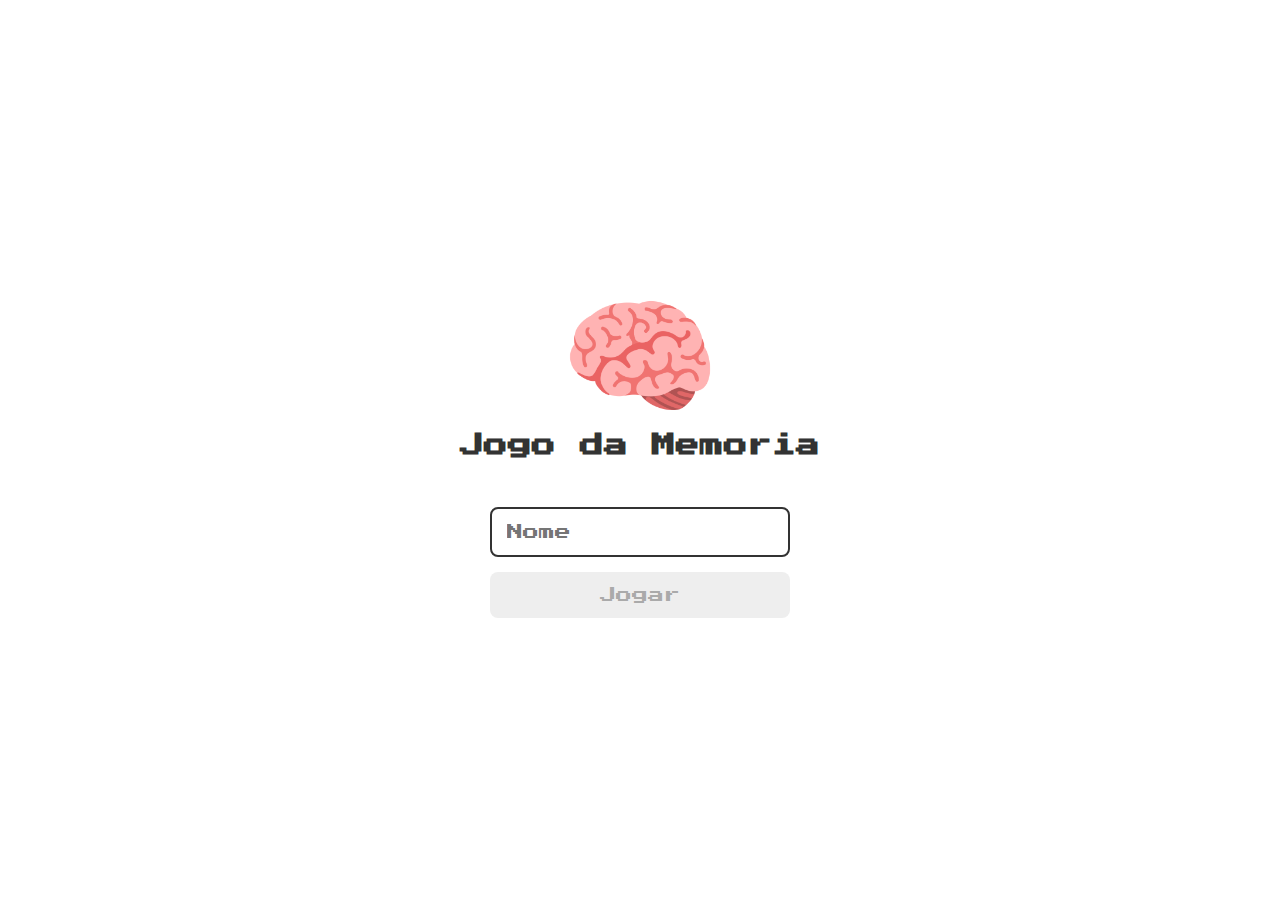
<file: index.html>
<!DOCTYPE html>
<html lang="en">
<head>
  <meta charset="UTF-8">
  <meta name="viewport" content="width=device-width, initial-scale=1.0">

  <link rel="stylesheet" href="./css/reset.css">
  <link rel="stylesheet" href="./css/login.css">

  <script defer src="./js/login.js"></script>

  <title>Jogo da Memoria | Login</title>
</head>
<body>
  
  <form class="login-form">

    <div class="login__header">
      <img src="./imagens/brain.png" alt="brain icon">
      <h1>Jogo da Memoria</h1>
    </div>

    <input type="text" placeholder="Nome" class="login__input">
    <button type="submit" class="login__button" disabled>Jogar</button>

  </form>

</body>
</html>
</file>
<file: css/login.css>
.login-form {
    align-items: center;
    display: flex;
    flex-direction: column;
    height: 100vh;
    justify-content: center;
}

.login__header {
    align-items: center;
    display: flex;
    flex-direction: column;
    justify-content: center;
    margin-bottom: 50px;
}

.login__header img {
    width: 150px;
}

.login__header h1 {
    color: #333;
    font-size: 1.5em;
}

.login__input {
    border:2px solid #333;
    border-radius: 8px;
    color: #333;
    font-size: 1em;
    margin-bottom: 15px;
    max-width: 300px;
    outline: none;
    padding: 15px;
    width: 100%;
}

.login__button {
    background-color: #ee665e;
    border-radius: 8px;
    color: white;
    cursor: pointer;
    font-size: 1em;
    max-width: 300px;
    padding: 15px;
    width: 100%;
}

.login__button:disabled { 
    background-color: #eee;
    color: #aaa;
    cursor: auto;
}
</file>
